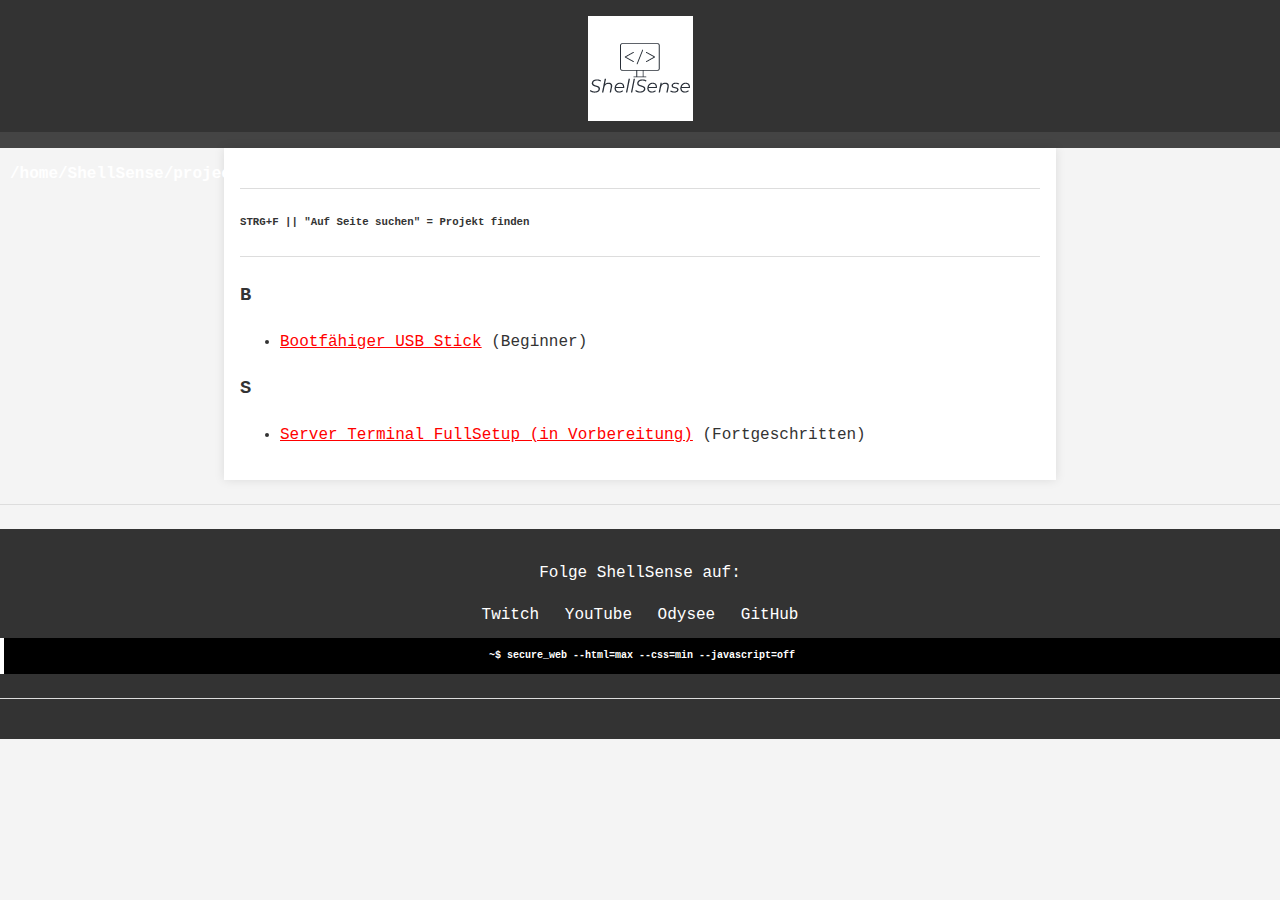
<file: index.html>
<!DOCTYPE html>
<html lang="de">
<head>
    <meta charset="UTF-8">
    <meta name="viewport" content="width=device-width, initial-scale=1.0">
    <title>/home/ShellSense/projects/</title>
    <link rel="stylesheet" href="styles.css">
</head>
<body>
    <header>
        <div class="header-container">
            <img src="shellsense_logo (2).png" alt="ShellSense Logo">
        </div>
        <div class="path-container">
            <h4>/home/ShellSense/projects/</h4>
        </div>
    </header>

    <nav>
        <!-- 
        <a href="index.html">Übersicht</a>
        <a href="news.html">News</a> 
        -->
    </nav>

    <div class="container">
        <hr>
        <h6>STRG+F || "Auf Seite suchen" = Projekt finden</h6>
        <hr>
        <h3>B</h3>
        <ul>
            <li><a href="bootfähiger_usb_stick.html">Bootfähiger_USB_Stick</a> <span> (Beginner)</span></li>
        </ul>
        <h3>S</h3>
        <ul>
            <!--
            <li><a href="Server_HTTP_Apache.html">Server_HTTP_Apache (Warteschlange)</a> <span>(Beginner)</span></li>
            -->
            <li><a href="Server_Terminal_FullSetup.html">Server_Terminal_FullSetup (in Vorbereitung)</a> <span>(Fortgeschritten)</span></li>
        </ul>
    </div>

    <hr>

<footer>
    <p>Folge ShellSense auf:</p>
    <div>
       <a href="https://www.twitch.tv/ShellSense">Twitch</a>
       <a href="https://www.youtube.com/@ShellSense">YouTube</a>
       <a href="https://odysee.com/@ShellSense">Odysee</a>
       <a href="https://github.com/ShellSense">GitHub</a>

	<code>
            ~$ secure_web --html=max --css=min --javascript=off
        </code>


    </div>
    <hr>
</footer>
</body>
</html>
</file>
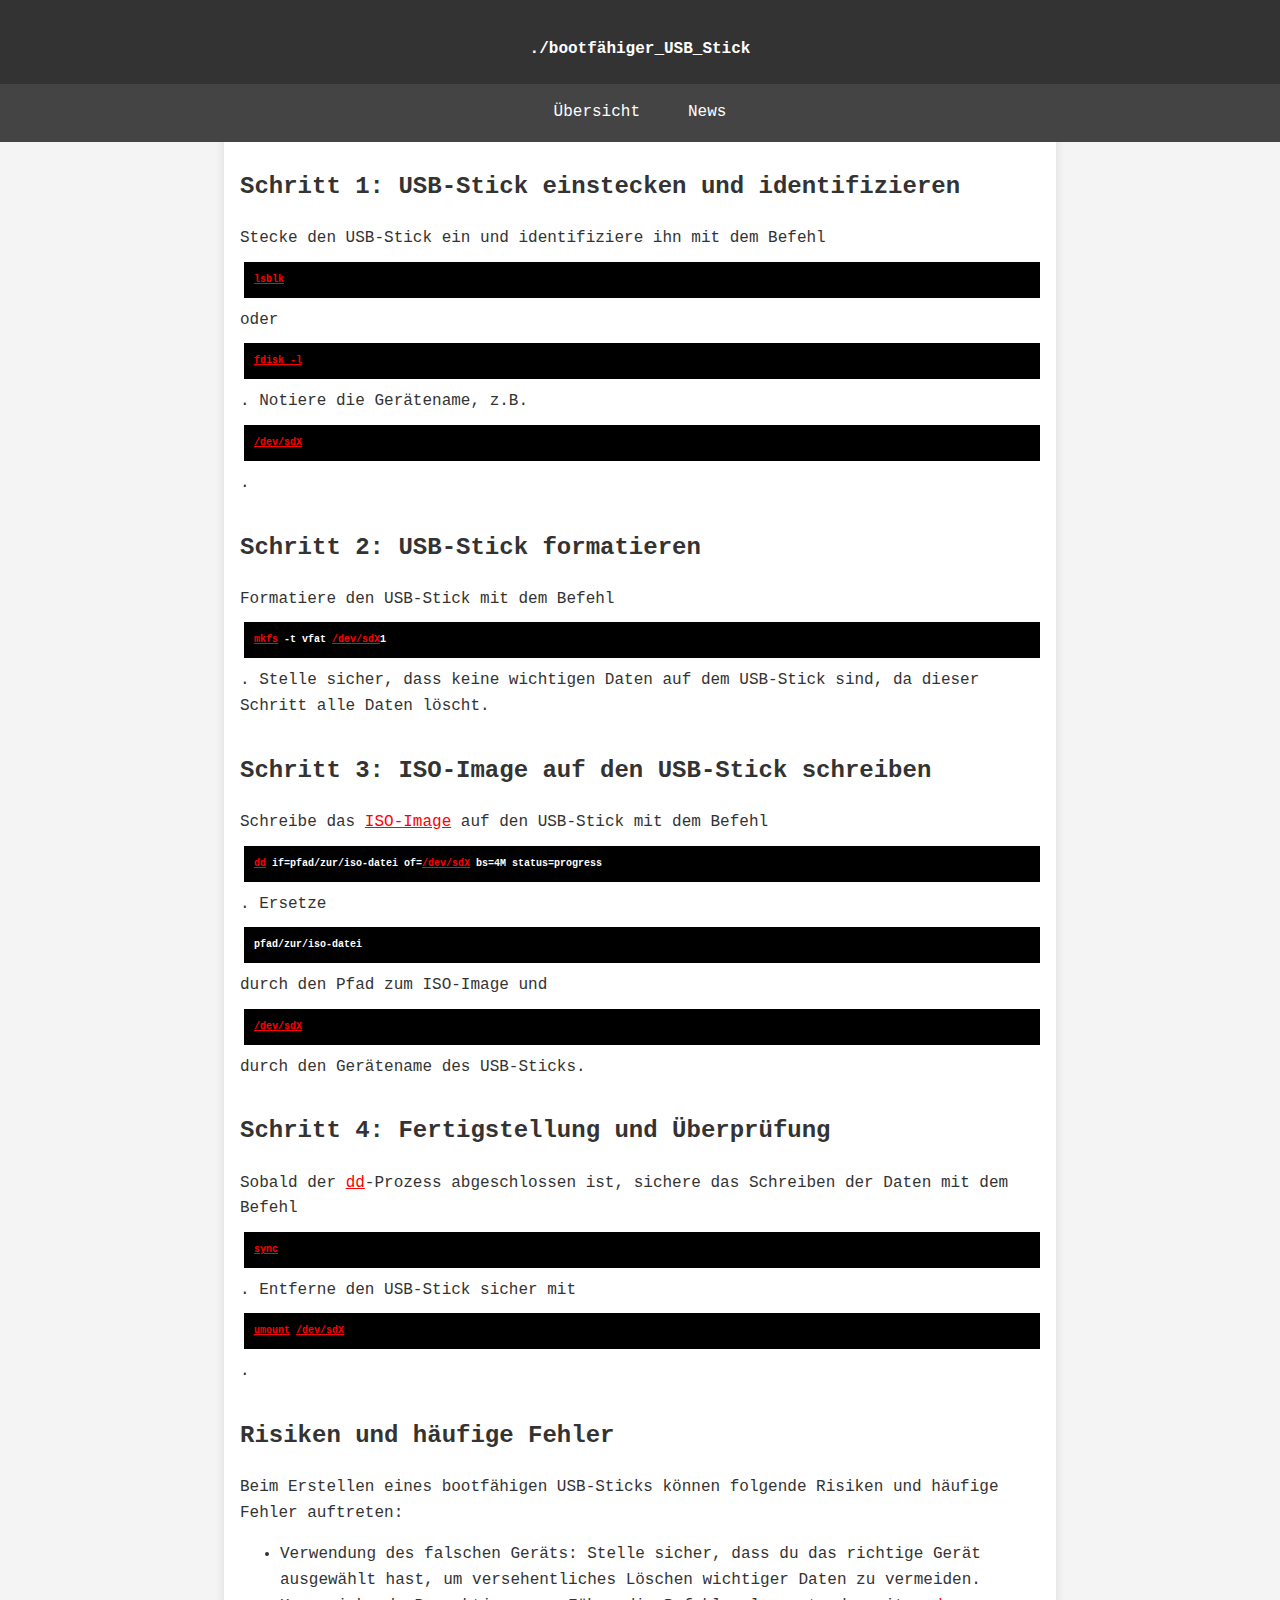
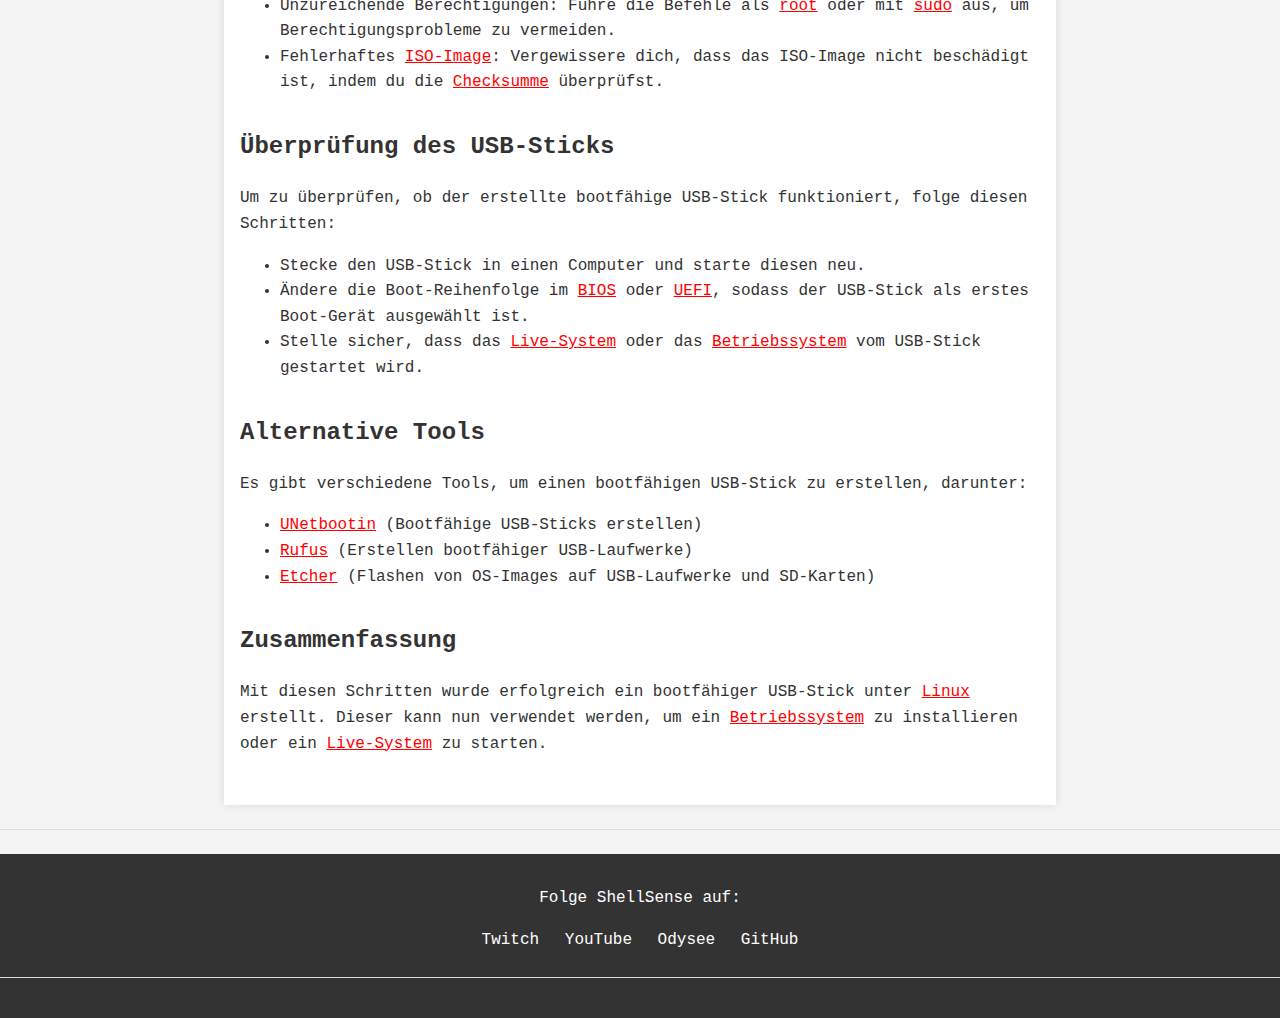
<file: bootfähiger_usb_stick.html>
<!DOCTYPE html>
<html lang="de">
<head>
    <meta charset="UTF-8">
    <meta name="viewport" content="width=device-width, initial-scale=1.0">
    <title>Erstellung eines bootfähigen USB-Sticks unter <a href="linux.html">Linux</a></title>
    <link rel="stylesheet" href="styles.css">
</head>
<body>
    <header>
        <div class="header-container">
            <h4>./bootfähiger_USB_Stick</h4>
        </div>
        <nav>
            <a href="index.html">Übersicht</a>
            <a href="news.html">News</a>
        </nav>
    </header>
    
    <main class="container">
        
        <section>
            <h2>Schritt 1: USB-Stick einstecken und identifizieren</h2>
            <p>Stecke den USB-Stick ein und identifiziere ihn mit dem Befehl <code><a href="lsblk.html">lsblk</a></code> oder <code><a href="fdisk-l.html">fdisk -l</a></code>. Notiere die Gerätename, z.B. <code><a href="/dev/sdX.html">/dev/sdX</a></code>.</p>
        </section>
        
        <section>
            <h2>Schritt 2: USB-Stick formatieren</h2>
            <p>Formatiere den USB-Stick mit dem Befehl <code><a href="mkfs.html">mkfs</a> -t vfat <a href="/dev/sdX.html">/dev/sdX</a>1</code>. Stelle sicher, dass keine wichtigen Daten auf dem USB-Stick sind, da dieser Schritt alle Daten löscht.</p>
        </section>
        
        <section>
            <h2>Schritt 3: ISO-Image auf den USB-Stick schreiben</h2>
            <p>Schreibe das <a href="iso-image.html">ISO-Image</a> auf den USB-Stick mit dem Befehl <code><a href="dd.html">dd</a> if=pfad/zur/iso-datei of=<a href="/dev/sdX.html">/dev/sdX</a> bs=4M status=progress</code>. Ersetze <code>pfad/zur/iso-datei</code> durch den Pfad zum ISO-Image und <code><a href="/dev/sdX.html">/dev/sdX</a></code> durch den Gerätename des USB-Sticks.</p>
        </section>
        
        <section>
            <h2>Schritt 4: Fertigstellung und Überprüfung</h2>
            <p>Sobald der <a href="dd.html">dd</a>-Prozess abgeschlossen ist, sichere das Schreiben der Daten mit dem Befehl <code><a href="sync.html">sync</a></code>. Entferne den USB-Stick sicher mit <code><a href="umount.html">umount</a> <a href="/dev/sdX.html">/dev/sdX</a></code>.</p>
        </section>
        
        <section>
            <h2>Risiken und häufige Fehler</h2>
            <p>Beim Erstellen eines bootfähigen USB-Sticks können folgende Risiken und häufige Fehler auftreten:</p>
            <ul>
                <li>Verwendung des falschen Geräts: Stelle sicher, dass du das richtige Gerät ausgewählt hast, um versehentliches Löschen wichtiger Daten zu vermeiden.</li>
                <li>Unzureichende Berechtigungen: Führe die Befehle als <a href="root.html">root</a> oder mit <a href="sudo.html">sudo</a> aus, um Berechtigungsprobleme zu vermeiden.</li>
                <li>Fehlerhaftes <a href="iso-image.html">ISO-Image</a>: Vergewissere dich, dass das ISO-Image nicht beschädigt ist, indem du die <a href="checksum.html">Checksumme</a> überprüfst.</li>
            </ul>
        </section>
        
        <section>
            <h2>Überprüfung des USB-Sticks</h2>
            <p>Um zu überprüfen, ob der erstellte bootfähige USB-Stick funktioniert, folge diesen Schritten:</p>
            <ul>
                <li>Stecke den USB-Stick in einen Computer und starte diesen neu.</li>
                <li>Ändere die Boot-Reihenfolge im <a href="bios.html">BIOS</a> oder <a href="uefi.html">UEFI</a>, sodass der USB-Stick als erstes Boot-Gerät ausgewählt ist.</li>
                <li>Stelle sicher, dass das <a href="live-system.html">Live-System</a> oder das <a href="betriebssystem.html">Betriebssystem</a> vom USB-Stick gestartet wird.</li>
            </ul>
        </section>
        
        <section>
            <h2>Alternative Tools</h2>
            <p>Es gibt verschiedene Tools, um einen bootfähigen USB-Stick zu erstellen, darunter:</p>
            <ul>
                <li><a href="unetbootin.html">UNetbootin</a> (Bootfähige USB-Sticks erstellen)</li>
                <li><a href="rufus.html">Rufus</a> (Erstellen bootfähiger USB-Laufwerke)</li>
                <li><a href="etcher.html">Etcher</a> (Flashen von OS-Images auf USB-Laufwerke und SD-Karten)</li>
            </ul>
        </section>
        
        <section>
            <h2>Zusammenfassung</h2>
            <p>Mit diesen Schritten wurde erfolgreich ein bootfähiger USB-Stick unter <a href="linux.html">Linux</a> erstellt. Dieser kann nun verwendet werden, um ein <a href="betriebssystem.html">Betriebssystem</a> zu installieren oder ein <a href="live-system.html">Live-System</a> zu starten.</p>
        </section>
    </main>

    <hr />

    <footer>
        <p>Folge ShellSense auf:</p>
        <div>
            <a href="https://www.twitch.tv/ShellSense">Twitch</a>
            <a href="https://www.youtube.com/@ShellSense">YouTube</a>
            <a href="https://odysee.com/@ShellSense">Odysee</a>
            <a href="https://github.com/ShellSense">GitHub</a>
        </div>
        <hr />
    </footer>
</body>
</html>
</file>
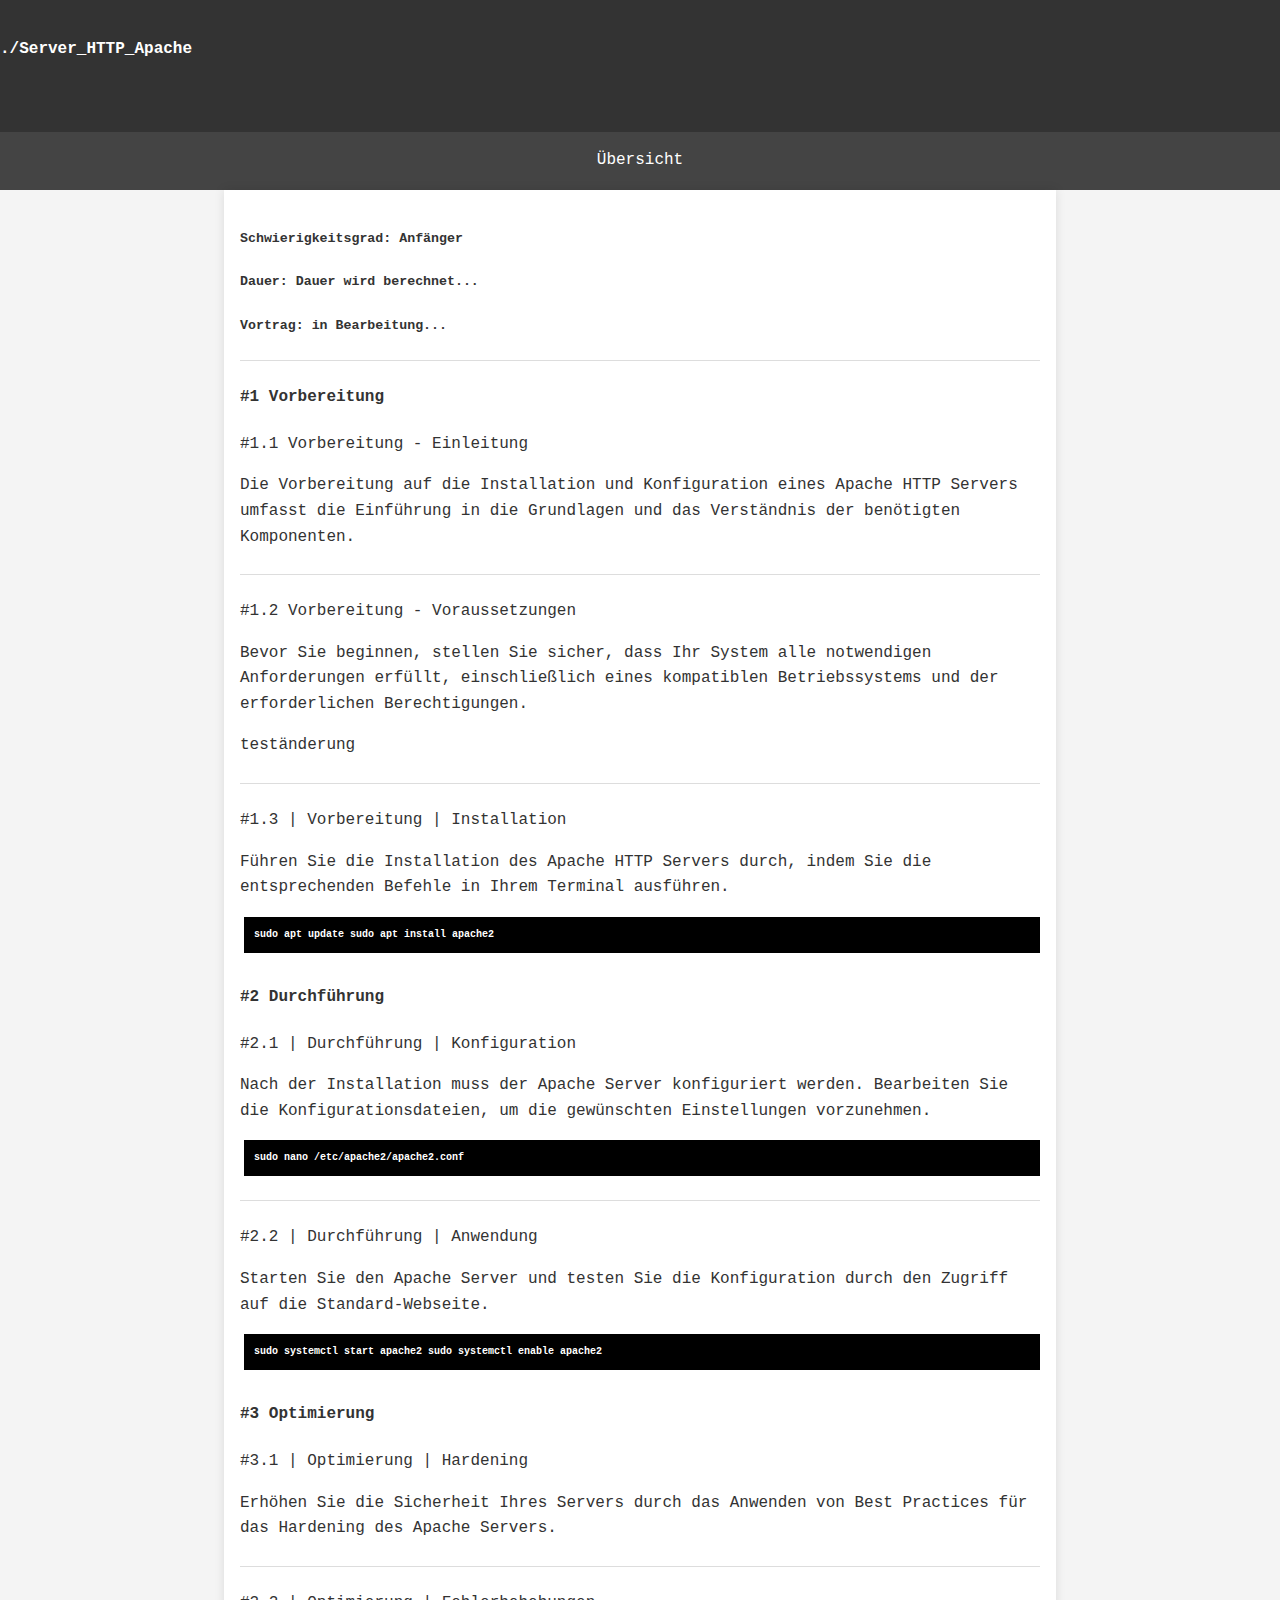
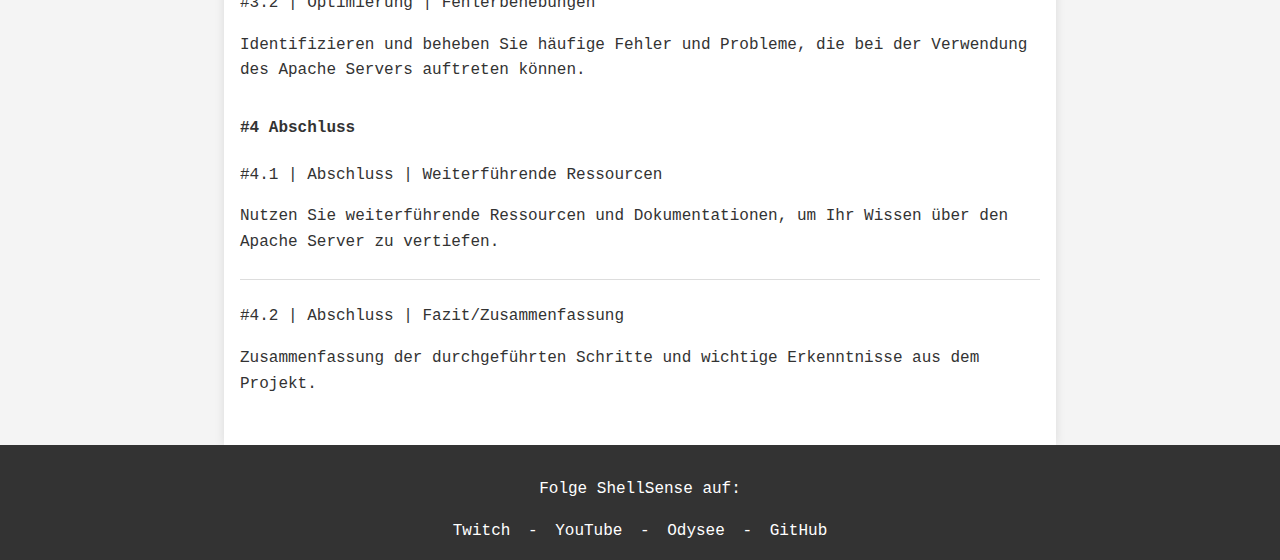
<file: Server_HTTP_Apache.html>
<!DOCTYPE html>
<html lang="de">
<head>
    <meta charset="UTF-8">
    <meta name="viewport" content="width=device-width, initial-scale=1.0">
    <title>./Server_HTTP_Apache</title>
    <link rel="stylesheet" href="styles.css">
</head>
<body>

<header>
    <h4>./Server_HTTP_Apache</h4>
</header>

<nav>
    <a href="index.html">Übersicht</a>
</nav>

<div class="container">
    <h5>Schwierigkeitsgrad: Anfänger</h5>
    <h5>Dauer: Dauer wird berechnet...</h5>
    <h5>Vortrag: in Bearbeitung...</h5>
    <hr />
    <section>
        <h4>#1 Vorbereitung</h4>
        <p>#1.1 Vorbereitung - Einleitung</p>
        <p>Die Vorbereitung auf die Installation und Konfiguration eines Apache HTTP Servers umfasst die Einführung in die Grundlagen und das Verständnis der benötigten Komponenten.</p>
        <hr />
        <p>#1.2 Vorbereitung - Voraussetzungen</p>
        <p>Bevor Sie beginnen, stellen Sie sicher, dass Ihr System alle notwendigen Anforderungen erfüllt, einschließlich eines kompatiblen Betriebssystems und der erforderlichen Berechtigungen.</p>
	<p>teständerung <p>
        <hr />
        <p>#1.3 | Vorbereitung | Installation</p>
        <p>Führen Sie die Installation des Apache HTTP Servers durch, indem Sie die entsprechenden Befehle in Ihrem Terminal ausführen.</p>
        <code>
            sudo apt update
            sudo apt install apache2
        </code>
    </section>
    <section>
        <h4>#2 Durchführung</h4>
        <p>#2.1 | Durchführung | Konfiguration</p>
        <p>Nach der Installation muss der Apache Server konfiguriert werden. Bearbeiten Sie die Konfigurationsdateien, um die gewünschten Einstellungen vorzunehmen.</p>
        <code>
            sudo nano /etc/apache2/apache2.conf
        </code>
        <hr />
        <p>#2.2 | Durchführung | Anwendung</p>
        <p>Starten Sie den Apache Server und testen Sie die Konfiguration durch den Zugriff auf die Standard-Webseite.</p>
        <code>
            sudo systemctl start apache2
            sudo systemctl enable apache2
        </code>
    </section>
    <section>
        <h4>#3 Optimierung</h4>
        <p>#3.1 | Optimierung | Hardening</p>
        <p>Erhöhen Sie die Sicherheit Ihres Servers durch das Anwenden von Best Practices für das Hardening des Apache Servers.</p>
        <hr />
        <p>#3.2 | Optimierung | Fehlerbehebungen</p>
        <p>Identifizieren und beheben Sie häufige Fehler und Probleme, die bei der Verwendung des Apache Servers auftreten können.</p>
    </section>
    <section>
        <h4>#4 Abschluss</h4>
        <p>#4.1 | Abschluss | Weiterführende Ressourcen</p>
        <p>Nutzen Sie weiterführende Ressourcen und Dokumentationen, um Ihr Wissen über den Apache Server zu vertiefen.</p>
        <hr />
        <p>#4.2 | Abschluss | Fazit/Zusammenfassung</p>
        <p>Zusammenfassung der durchgeführten Schritte und wichtige Erkenntnisse aus dem Projekt.</p>
    </section>
</div>

<footer>
    <p>Folge ShellSense auf:</p>
    <a href="https://www.twitch.tv/ShellSense">Twitch</a> -
    <a href="https://www.youtube.com/@ShellSense">YouTube</a> -
    <a href="https://odysee.com/@ShellSense">Odysee</a> -
    <a href="https://github.com/ShellSense">GitHub</a>
</footer>

</body>
</html>
</file>
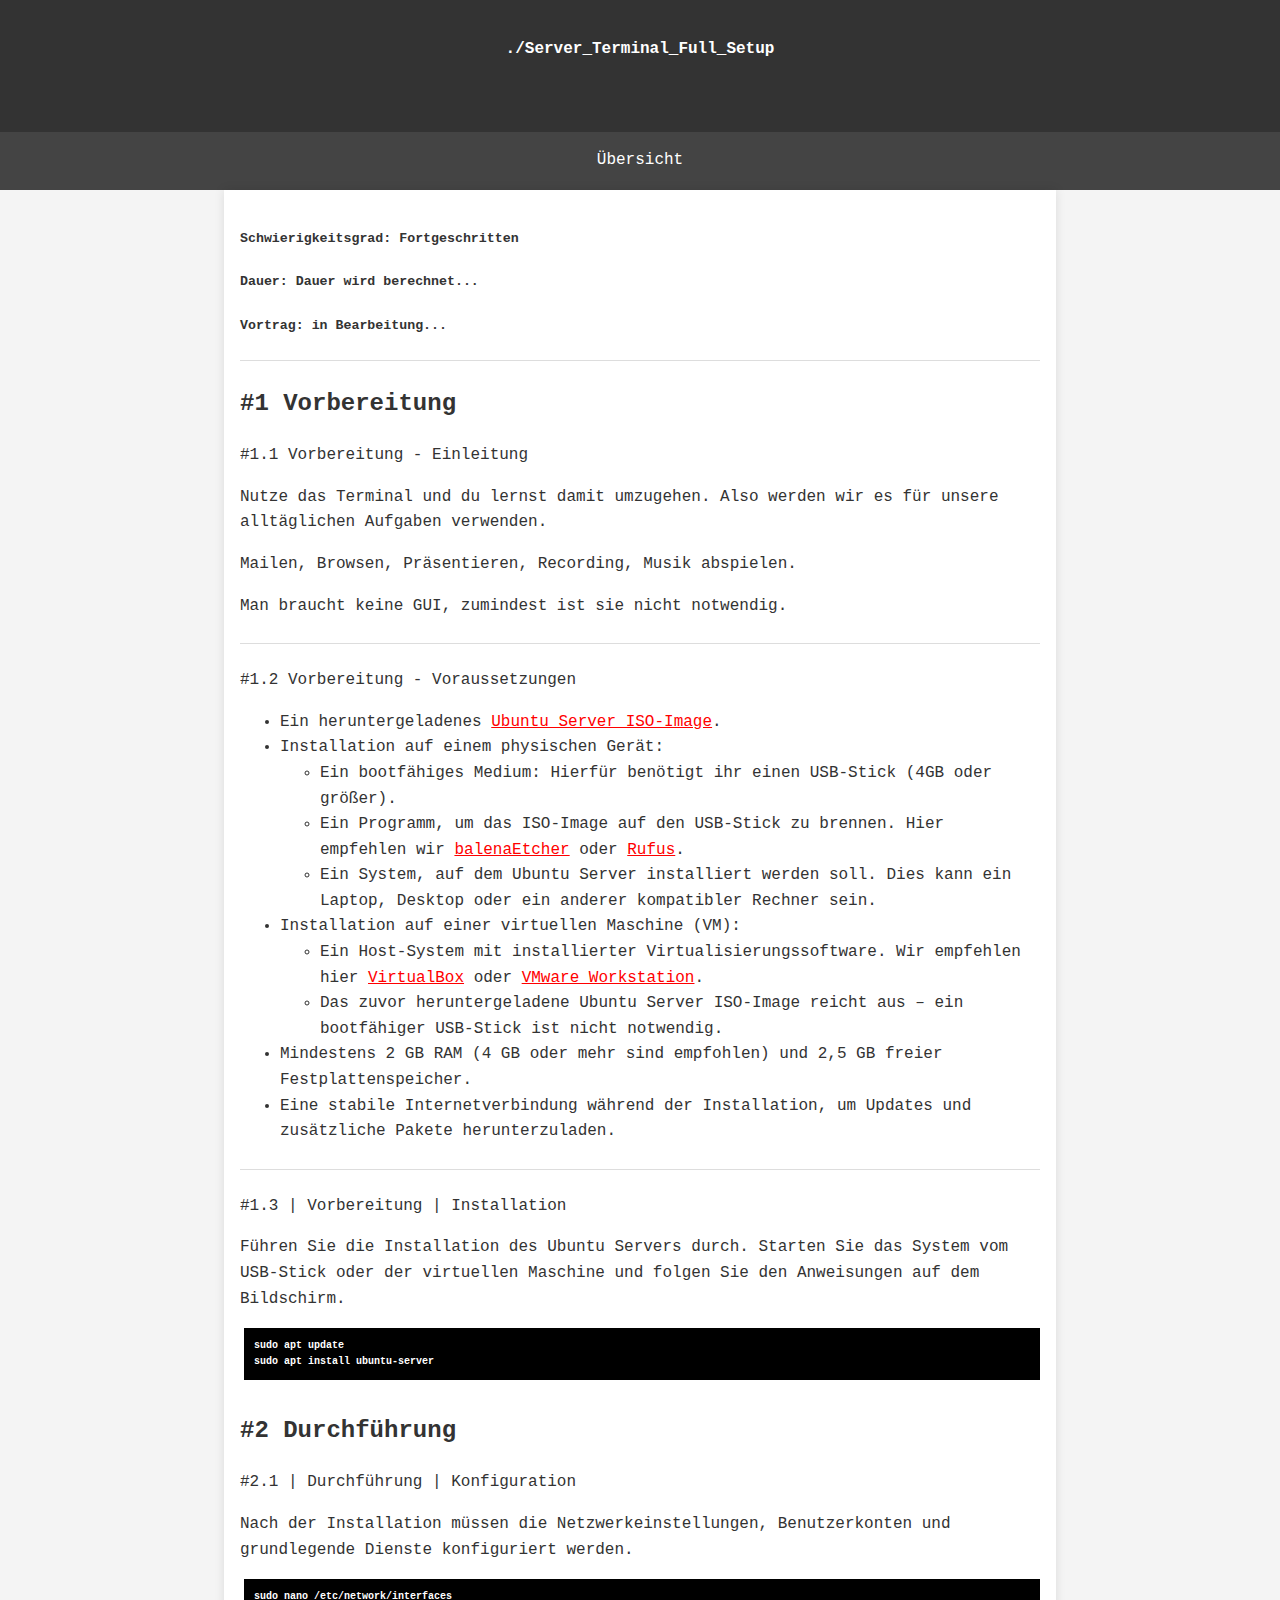
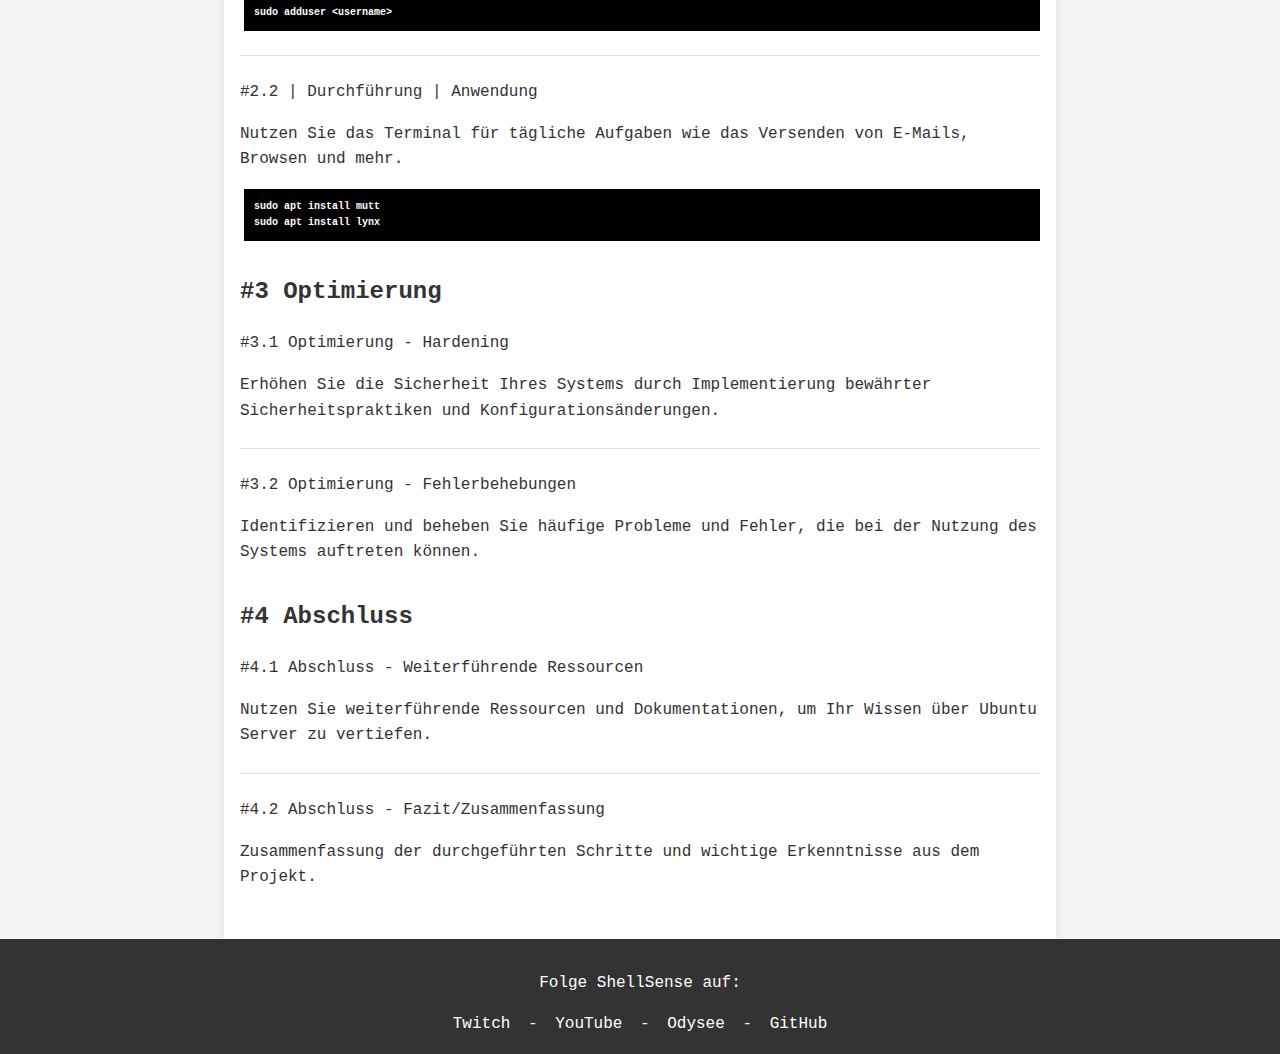
<file: Server_Terminal_FullSetup.html>
<!DOCTYPE html>
<html lang="de">
<head>
    <meta charset="UTF-8">
    <meta name="viewport" content="width=device-width, initial-scale=1.0">
    <title>./Server_Terminal_FullSetup</title>
    <link rel="stylesheet" href="styles.css">
</head>
<body>
    <header>
        <div class="header-container">
            <h4>./Server_Terminal_Full_Setup</h4>
        </div>
    </header>

    <nav>
        <a href="index.html">Übersicht</a>
    </nav>

    <div class="container">
        <h5>Schwierigkeitsgrad: Fortgeschritten</h5>
        <h5>Dauer: Dauer wird berechnet...</h5>
        <h5>Vortrag: in Bearbeitung...</h5>
        <hr />
        <section>
            <h2>#1 Vorbereitung</h2>
            <p>#1.1 Vorbereitung - Einleitung</p>
            <p>Nutze das Terminal und du lernst damit umzugehen. Also werden wir es für unsere alltäglichen Aufgaben verwenden.</p>
            <p>Mailen, Browsen, Präsentieren, Recording, Musik abspielen.</p>
            <p>Man braucht keine GUI, zumindest ist sie nicht notwendig.</p>
            <hr />
            <p>#1.2 Vorbereitung - Voraussetzungen</p>
            <ul>
                <li>Ein heruntergeladenes <a href="https://ubuntu.com/download/server" target="_blank">Ubuntu Server ISO-Image</a>.</li>
                <li>Installation auf einem physischen Gerät:
                    <ul>
                        <li>Ein bootfähiges Medium: Hierfür benötigt ihr einen USB-Stick (4GB oder größer).</li>
                        <li>Ein Programm, um das ISO-Image auf den USB-Stick zu brennen. Hier empfehlen wir <a href="https://www.balena.io/etcher/" target="_blank">balenaEtcher</a> oder <a href="https://rufus.ie/de/" target="_blank">Rufus</a>.</li>
                        <li>Ein System, auf dem Ubuntu Server installiert werden soll. Dies kann ein Laptop, Desktop oder ein anderer kompatibler Rechner sein.</li>
                    </ul>
                </li>
                <li>Installation auf einer virtuellen Maschine (VM):
                    <ul>
                        <li>Ein Host-System mit installierter Virtualisierungssoftware. Wir empfehlen hier <a href="https://www.virtualbox.org/" target="_blank">VirtualBox</a> oder <a href="https://www.vmware.com/products/workstation-pro.html" target="_blank">VMware Workstation</a>.</li>
                        <li>Das zuvor heruntergeladene Ubuntu Server ISO-Image reicht aus – ein bootfähiger USB-Stick ist nicht notwendig.</li>
                    </ul>
                </li>
                <li>Mindestens 2 GB RAM (4 GB oder mehr sind empfohlen) und 2,5 GB freier Festplattenspeicher.</li>
                <li>Eine stabile Internetverbindung während der Installation, um Updates und zusätzliche Pakete herunterzuladen.</li>
            </ul>
            <hr />
            <p>#1.3 | Vorbereitung | Installation</p>
            <p>Führen Sie die Installation des Ubuntu Servers durch. Starten Sie das System vom USB-Stick oder der virtuellen Maschine und folgen Sie den Anweisungen auf dem Bildschirm.</p>
            <code>
                sudo apt update<br>
                sudo apt install ubuntu-server
            </code>
        </section>
        <section>
            <h2>#2 Durchführung</h2>
            <p>#2.1 | Durchführung | Konfiguration</p>
            <p>Nach der Installation müssen die Netzwerkeinstellungen, Benutzerkonten und grundlegende Dienste konfiguriert werden.</p>
            <code>
                sudo nano /etc/network/interfaces<br>
                sudo adduser &lt;username&gt;
            </code>
            <hr />
            <p>#2.2 | Durchführung | Anwendung</p>
            <p>Nutzen Sie das Terminal für tägliche Aufgaben wie das Versenden von E-Mails, Browsen und mehr.</p>
            <code>
                sudo apt install mutt<br>
                sudo apt install lynx
            </code>
        </section>
        <section>
            <h2>#3 Optimierung</h2>
            <p>#3.1 Optimierung - Hardening</p>
            <p>Erhöhen Sie die Sicherheit Ihres Systems durch Implementierung bewährter Sicherheitspraktiken und Konfigurationsänderungen.</p>
            <hr />
            <p>#3.2 Optimierung - Fehlerbehebungen</p>
            <p>Identifizieren und beheben Sie häufige Probleme und Fehler, die bei der Nutzung des Systems auftreten können.</p>
        </section>
        <section>
            <h2>#4 Abschluss</h2>
            <p>#4.1 Abschluss - Weiterführende Ressourcen</p>
            <p>Nutzen Sie weiterführende Ressourcen und Dokumentationen, um Ihr Wissen über Ubuntu Server zu vertiefen.</p>
            <hr />
            <p>#4.2 Abschluss - Fazit/Zusammenfassung</p>
            <p>Zusammenfassung der durchgeführten Schritte und wichtige Erkenntnisse aus dem Projekt.</p>
        </section>
    </div>

    <footer>
        <p>Folge ShellSense auf:</p>
        <div>
            <a href="https://www.twitch.tv/ShellSense">Twitch</a> -
            <a href="https://www.youtube.com/@ShellSense">YouTube</a> -
            <a href="https://odysee.com/@ShellSense">Odysee</a> -
            <a href="https://github.com/ShellSense">GitHub</a>
        </div>
    </footer>
</body>
</html>
</file>
<file: styles.css>
body {
    font-family: "Courier New", Courier, monospace;
    line-height: 1.6;
    margin: 0;
    padding: 0;
    background-color: #f4f4f4;
    color: #333;
    font-size: 16px;
}

header {
    background: #333;
    color: #fff;
    padding: 1rem 0;
    position: relative;
    height: 100px;
}

.header-container {
    text-align: center;
}

.path-container {
    text-align: left;
    padding: 10px;
}

.title {
    position: absolute;
    bottom: 10px;
    left: 10px;
    font-size: 1.5rem;
}

nav {
    display: flex;
    justify-content: center;
    background: #444;
    padding: 0.5rem;
}

nav a, nav button a {
    color: #fff;
    margin: 0 1rem;
    text-decoration: none;
    padding: 0.5rem;
}

nav a:hover, nav button a:hover {
    background: #555;
    border-radius: 4px;
}

.container {
    padding: 1rem;
    max-width: 800px;
    margin: auto;
    background: #fff;
    box-shadow: 0 0 10px rgba(0,0,0,0.1);
}

h2, h5 {
    color: #333;
}

section {
    margin-bottom: 2rem;
}

footer {
    text-align: center;
    padding: 1rem 0;
    background: #333;
    color: #fff;
}

footer a {
    color: #fff;
    text-decoration: none;
    margin: 0 0.5rem;
}

footer a:hover {
    text-decoration: underline;
}

hr {
    border: none;
    border-bottom: 1px solid #ddd;
    margin: 1.5rem 0;
}

button {
    background-color: #444;
    border: none;
    color: #fff;
    padding: 10px 20px;
    text-align: center;
    text-decoration: none;
    display: inline-block;
    margin: 4px 2px;
    cursor: pointer;
    border-radius: 4px;
}


a {
    color: red;
}

a:visited {
    color: green;
}
button a:hover {
    text-decoration: underline;
}

code {
            display: block;
            background-color: #000;
            color: #ffffff;
            padding: 10px;
            margin: 10px 0;
            border-left: 4px solid #ffffff;
            overflow-x: auto;
            font-family: "Courier New", Courier, monospace;
            font-size: 10px;
            font-weight: bold;
        }

/* Responsive Design Anpassungen */
@media (max-width: 600px) {
    .container {
        padding: 0.5rem;
        max-width: 100%;
    }

    nav a, nav button a {
        margin: 0 0.5rem;
    }

    body {
        font-size: 14px;
    }

    footer div {
        flex-direction: column;
    }
}
</file>
